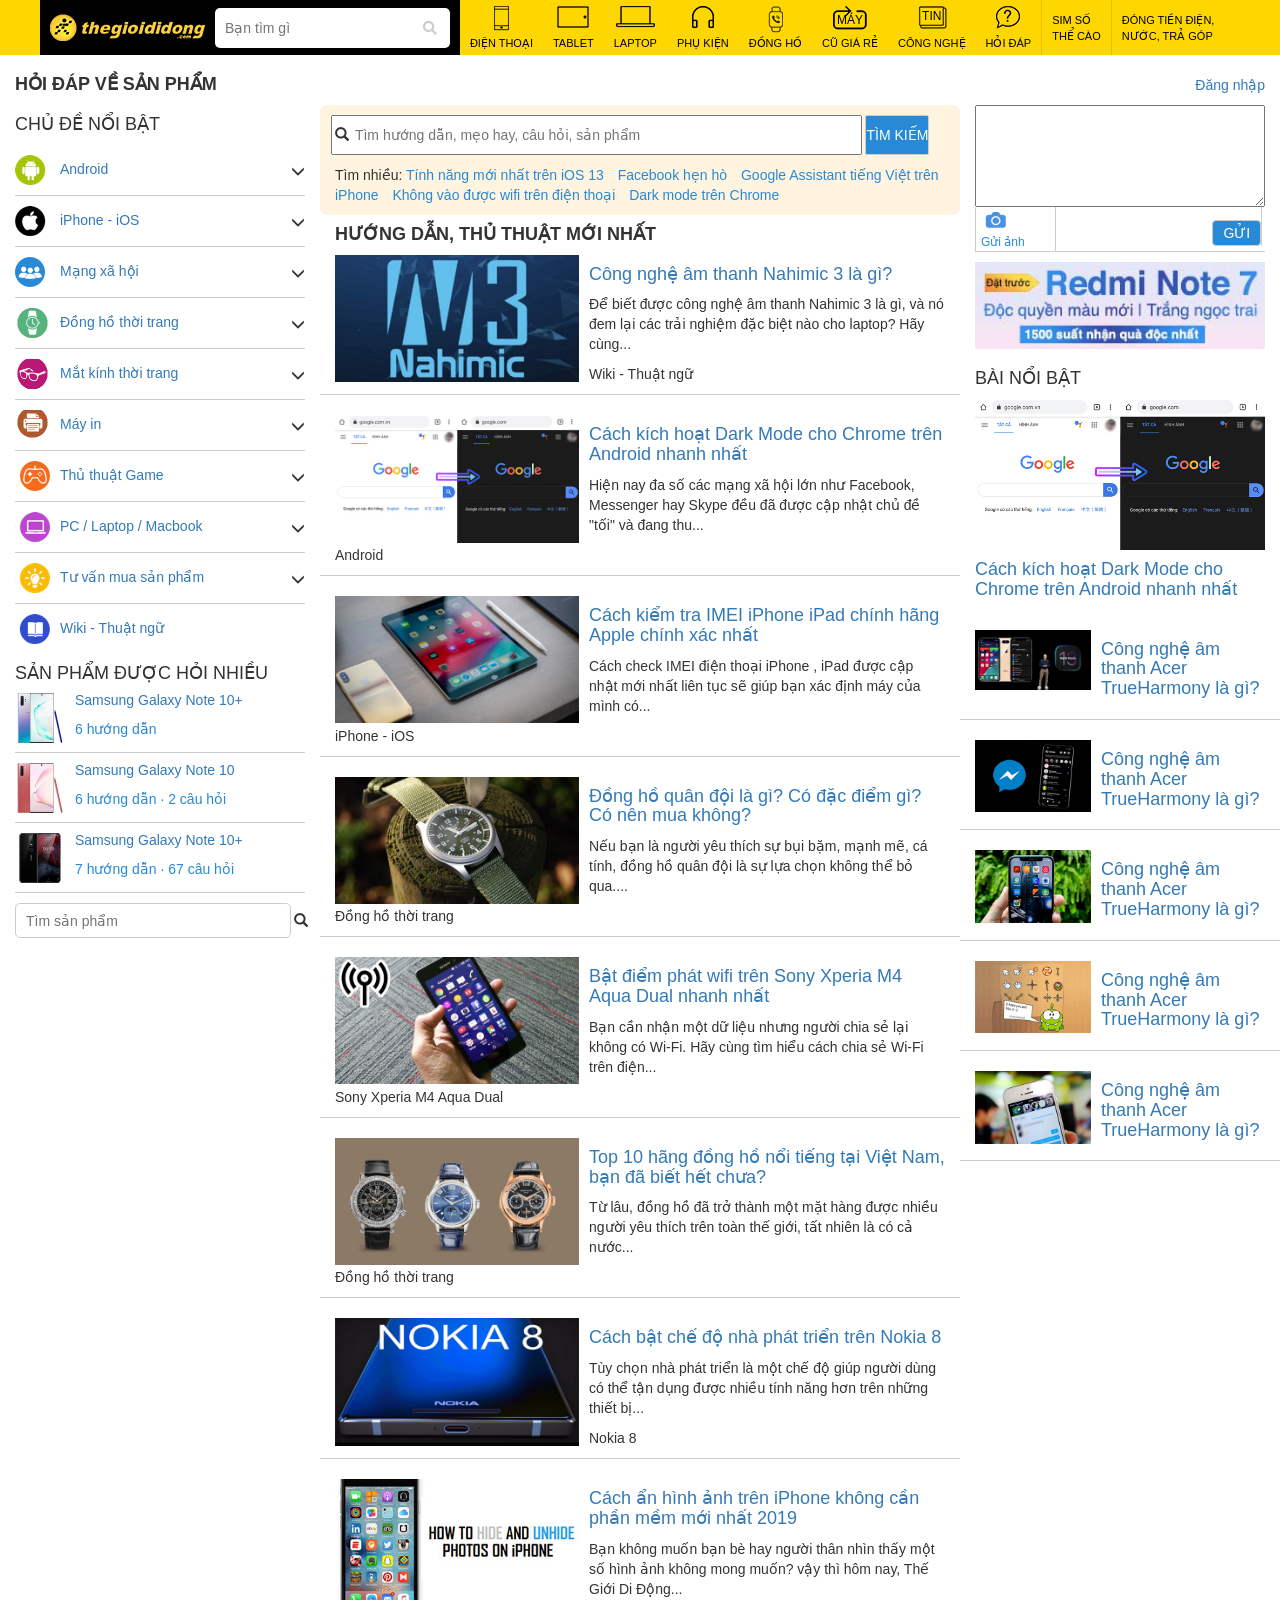
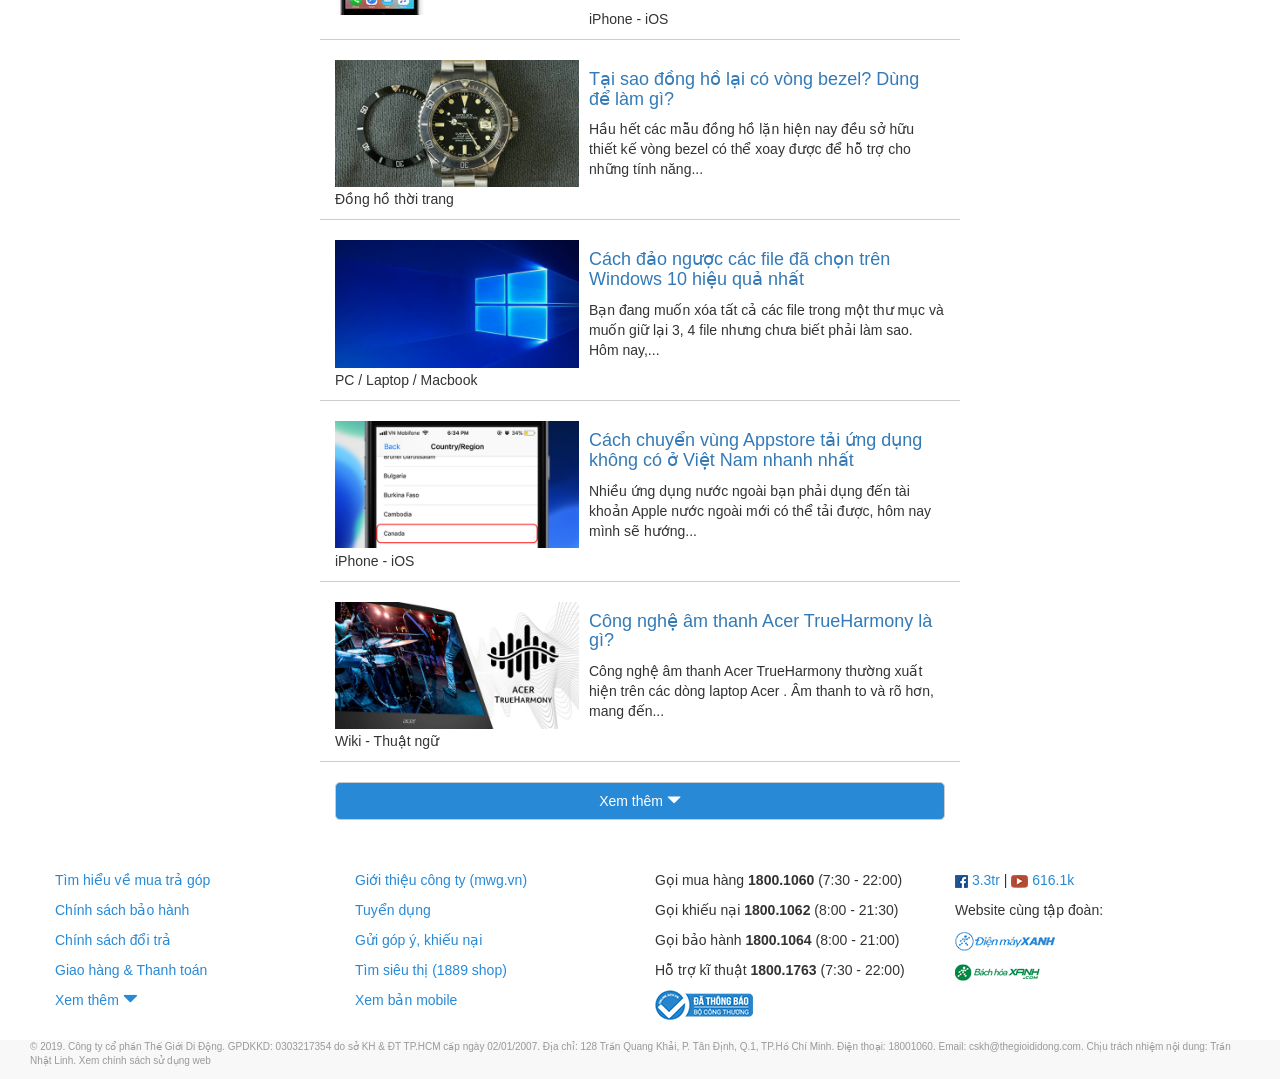
<file: HoiDap.html>
<!DOCTYPE html>
<html lang="en">
<!-- InstanceBegin template="/Templates/template.dwt" codeOutsideHTMLIsLocked="false" -->

<head>
    <meta charset="UTF-8">
    <meta name="viewport" content="width=device-width, initial-scale=1.0">
    <meta http-equiv="X-UA-Compatible" content="ie=edge">
    <!-- InstanceBeginEditable name="doctitle" -->
    <title>Hỏi đáp</title>
    <link rel="stylesheet" href="css/HoiDap_style.css">
    <!-- InstanceEndEditable -->
    <link rel="stylesheet" href="css/bootstrap-theme.css">
    <link rel="stylesheet" href="css/bootstrap.css">
    <link rel="stylesheet" href="https://use.fontawesome.com/releases/v5.8.2/css/all.css">
    <link rel="stylesheet" href="css/slick.css">
    <link rel="stylesheet" href="css/slick-theme.css">
    <link rel="stylesheet" href="css/TrangChu_style.css">
    <!-- InstanceBeginEditable name="head" -->
    <!-- InstanceEndEditable -->
</head>

<body>
    <header>
        <div class="header-list">
            <div class="header-list--logo-and-search">
                <div class="logo">
                    <a href="index.html"><i class="icon logo__ico"></i></a>
                </div>
                <div class="search">
                    <input type="text" placeholder="Bạn tìm gì">
                    <i class="fas fa-search"></i>
                </div>
            </div>
            <i class="fas fa-bars"></i>
            <div class="header-list--menu">
                <ul>
                    <li><a href="DienThoai.html"><i class="icon icon_dien_thoai"></i><span>điện thoại</span></a>
                    </li>
                    <li><a href="Tablet.html"><i class="icon icon_tablet"></i><span>tablet</span></a></li>
                    <li><a href="Laptop.html"><i class="icon icon_laptop"></i><span>laptop</span></a></li>
                    <li><a href="PhuKien.html"><i class="icon icon_phu_kien"></i><span>phụ kiện</span></a></li>
                    <li><a href="DongHo.html"><i class="icon icon_dong_ho"></i><span>đồng hồ</span></a></li>
                    <li><a href="CuGiaRe.html"><i class="icon icon_cu_gia_re">máy</i><span>cũ giá rẻ</span></a></li>
                    <li><a href="TinCongNghe.html"><i class="icon icon_tin_cong_nghe">tin</i><span>công
                                nghệ</span></a></li>
                    <li><a href="HoiDap.html"><i class="icon icon_hoi_dap"></i><span>hỏi đáp</span></a></li>
                    <li><a href="#">Sim số <br> thể cào</a></li>
                    <li><a href="DongTien.html">Đóng tiền điện, <br> nước, trả góp</a></li>
                </ul>
            </div>
        </div>
    </header>
    <!-- InstanceBeginEditable name="EditRegion2" -->
    <section>
        <div class="container-fluid section_hoi_dap">
            <div class="row">
                <div class="col-md-12 title_hoi_dap">
                    <h4>Hỏi đáp về sản phẩm</h4>
                    <a href="#">Đăng nhập</a>
                </div>
                <div class="col-md-3 chu_de_noi_bat_hoi_dap">
                    <h4>chủ đề nổi bật</h4>
                    <ul class="list_chu_de_noi_bat_hoi_dap">
                        <li><i class="android"></i><a href="">Android</a><span
                                class="glyphicon glyphicon-menu-down arrow_android"></span>
                            <ul class="sub_list_chu_de_noi_bat_android_hoi_dap">
                                <li><a href="#">Khôi phục - Reset</a></li>
                                <li><a href="#">Thủ thuật - Mẹo sử dụng</a></li>
                                <li><a href="#">ROOT Android</a></li>
                                <li><a href="#">Lỗi thường gặp</a></li>
                                <li><a href="#">Android 9</a></li>
                                <li><a href="#">Tài khoản Android</a></li>
                            </ul>
                        </li>
                        <li><i class="ios"></i><a href="">iPhone - iOS</a><span
                                class="glyphicon glyphicon-menu-down arrow_ios"></span>
                            <ul class="sub_list_chu_de_noi_bat_ios_hoi_dap">
                                <li><a href="#">iOS 13</a></li>
                                <li><a href="#">Thủ thuật sử dụng</a></li>
                                <li><a href="#">Apple ID - iCloud</a></li>
                                <li><a href="#">Lỗi thường gặp</a></li>
                                <li><a href="#">Jailbreak iOS</a></li>
                            </ul>
                        </li>
                        <li><i class="social_network"></i><a href="">Mạng xã hội</a><span
                                class="glyphicon glyphicon-menu-down arrow_social_network"></span>
                            <ul class="sub_list_chu_de_noi_bat_social_network_hoi_dap">
                                <li><a href="#">Line</a></li>
                                <li><a href="#">Skype</a></li>
                                <li><a href="#">Zalo</a></li>
                                <li><a href="#">Youtube</a></li>
                                <li><a href="#">Messenger Facebook</a></li>
                                <li><a href="#">Instagram</a></li>
                                <li><a href="#">Facebook</a></li>
                            </ul>
                        </li>
                        <li><i class="watch"></i><a href="">Đồng hồ thời trang</a><span
                                class="glyphicon glyphicon-menu-down arrow_watch"></span>
                            <ul class="sub_list_chu_de_noi_bat_watch_hoi_dap">
                                <li><a href="#">Mẹo - Hướng dẫn sử dụng</a></li>
                                <li><a href="#">Tư vấn chọn mua</a></li>
                                <li><a href="#">Thương hiệu - Dòng sản phẩm nổi bật</a></li>
                            </ul>
                        </li>
                        <li><i class="glasses"></i><a href="">Mắt kính thời trang</a><span
                                class="glyphicon glyphicon-menu-down arrow_glasses"></span>
                            <ul class="sub_list_chu_de_noi_bat_glasses_hoi_dap">
                                <li><a href="#">Thương hiệu - Sản phẩm nổi bật</a></li>
                                <li><a href="#">Mẹo sử dụng</a></li>
                                <li><a href="#">Tư vấn chọn mua</a></li>
                            </ul>
                        </li>
                        <li><i class="printer"></i><a href="">Máy in</a><span
                                class="glyphicon glyphicon-menu-down arrow_printer"></span>
                            <ul class="sub_list_chu_de_noi_bat_printer_hoi_dap">
                                <li><a href="#">Mực máy in</a></li>
                            </ul>
                        </li>
                        <li><i class="trick_game"></i><a href="">Thủ thuật Game</a><span
                                class="glyphicon glyphicon-menu-down arrow_trick_game"></span>
                            <ul class="sub_list_chu_de_noi_bat_trick_game_hoi_dap">
                                <li><a href="#">Apex Legend</a></li>
                                <li><a href="#">CS - GO</a></li>
                                <li><a href="#">LOL</a></li>
                                <li><a href="#">PUBG</a></li>
                            </ul>
                        </li>
                        <li><i class="laptop"></i><a href="">PC / Laptop / Macbook</a><span
                                class="glyphicon glyphicon-menu-down arrow_laptop"></span>
                            <ul class="sub_list_chu_de_noi_bat_laptop_hoi_dap">
                                <li><a href="#">Thủ thuật Laptop</a></li>
                                <li><a href="#">Windows 10</a></li>
                                <li><a href="#">MacOS - Apple</a></li>
                                <li><a href="#">Tư vấn chọn Laptop</a></li>
                            </ul>
                        </li>
                        <li><i class="advisory"></i><a href="">Tư vấn mua sản phẩm</a><span
                                class="glyphicon glyphicon-menu-down arrow_advisory"></span>
                            <ul class="sub_list_chu_de_noi_bat_advisory_hoi_dap">
                                <li><a href="#">Sim số - Thẻ cào</a></li>
                                <li><a href="#">Đồng hồ thông minh</a></li>
                                <li><a href="#">Laptop</a></li>
                                <li><a href="#">Máy tính bảng</a></li>
                                <li><a href="#">Điện thoại</a></li>
                            </ul>
                        </li>
                        <li><i class="wiki"></i><a href="#">Wiki - Thuật ngữ</a></li>
                    </ul>
                    <h4>sản phẩm được hỏi nhiều</h4>
                    <ul class="list_product_most_question_hoi_dap">
                        <li>
                            <div class="left_sub_product_most_question_hoi_dap">
                                <a href="#"><img src="images/338.jpg" alt="" class="img-responsive"></a>
                            </div>
                            <div class="right_sub_product_most_question_hoi_dap">
                                <h5 class="title_product_most_question_hoi_dap"><a href="#">Samsung Galaxy Note 10+</a>
                                </h5>
                                <span>6 hướng dẫn</span>
                            </div>
                        </li>
                        <li>
                            <div class="left_sub_product_most_question_hoi_dap">
                                <a href="#"><img src="images/339.jpg" alt="" class="img-responsive"></a>
                            </div>
                            <div class="right_sub_product_most_question_hoi_dap">
                                <h5 class="title_product_most_question_hoi_dap"><a href="#">Samsung Galaxy Note 10</a>
                                </h5>
                                <span>6 hướng dẫn &middot; 2 câu hỏi</span>
                            </div>
                        </li>
                        <li>
                            <div class="left_sub_product_most_question_hoi_dap">
                                <a href="#"><img src="images/340.jpg" alt="" class="img-responsive"></a>
                            </div>
                            <div class="right_sub_product_most_question_hoi_dap">
                                <h5 class="title_product_most_question_hoi_dap"><a href="#">Samsung Galaxy Note 10+</a>
                                </h5>
                                <span>7 hướng dẫn &middot; 67 câu hỏi</span>
                            </div>
                        </li>
                    </ul>
                    <input class="search_product_hoi_dap" type="text" name="search_product_hoi_dap"
                        placeholder="Tìm sản phẩm">
                    <span class="glyphicon glyphicon-search"></span>
                </div>
                <div class="col-md-6">
                    <div class="row search_box_hoi_dap">
                        <div class="col-md-12">
                            <span class="glyphicon glyphicon-search"></span>
                            <input class="search_hoi_dap" type="text" name="search_hoi_dap"
                                placeholder="Tìm hướng dẫn, mẹo hay, câu hỏi, sản phẩm">
                            <button class="btn_search_hoi_dap">tìm kiếm</button>
                            <div class="list_search_most">
                                <span>Tìm nhiều: </span>
                                <a href="#">Tính năng mới nhất trên iOS 13</a>
                                <a href="#">Facebook hẹn hò</a>
                                <a href="#">Google Assistant tiếng Việt trên iPhone</a>
                                <a href="#">Không vào được wifi trên điện thoại</a>
                                <a href="#">Dark mode trên Chrome</a>
                            </div>
                        </div>
                    </div>
                    <div class="row">
                        <div class="col-md-12 title_hoi_dap">
                            <h4>hướng dẫn, thủ thuật mới nhất</h4>
                        </div>
                        <div class="col-md-12 new_hoi_dap">
                            <div class="image_new_hoi_dap">
                                <a href="#"><img src="images/319.jpg" alt="" class="img-responsive"></a>
                            </div>
                            <div class="sub_title_hoi_dap">
                                <h4><a href="#">Công nghệ âm thanh Nahimic 3 là gì?</a></h4>
                                <p class="desciption">Để biết được công nghệ âm thanh Nahimic 3 là gì, và nó đem lại các
                                    trải nghiệm đặc biệt nào cho laptop? Hãy cùng...</p>
                                <span class="type_hoi_dap">Wiki - Thuật ngữ</span>
                            </div>
                        </div>
                        <div class="col-md-12 new_hoi_dap">
                            <div class="image_new_hoi_dap">
                                <a href="#"><img src="images/320.jpg" alt="" class="img-responsive"></a>
                            </div>
                            <div class="sub_title_hoi_dap">
                                <h4><a href="#">Cách kích hoạt Dark Mode cho Chrome trên Android nhanh nhất</a></h4>
                                <p class="desciption">Hiện nay đa số các mạng xã hội lớn như Facebook, Messenger hay
                                    Skype đều đã được cập nhật chủ đề "tối" và đang thu...</p>
                                <span class="type_hoi_dap">Android</span>
                            </div>
                        </div>
                        <div class="col-md-12 new_hoi_dap">
                            <div class="image_new_hoi_dap">
                                <a href="#"><img src="images/321.jpg" alt="" class="img-responsive"></a>
                            </div>
                            <div class="sub_title_hoi_dap">
                                <h4><a href="#">Cách kiểm tra IMEI iPhone iPad chính hãng Apple chính xác nhất</a></h4>
                                <p class="desciption">Cách check IMEI điện thoại iPhone , iPad được cập nhật mới nhất
                                    liên tục sẽ giúp bạn xác định máy của mình có...</p>
                                <span class="type_hoi_dap">iPhone - iOS</span>
                            </div>
                        </div>
                        <div class="col-md-12 new_hoi_dap">
                            <div class="image_new_hoi_dap">
                                <a href="#"><img src="images/322.jpg" alt="" class="img-responsive"></a>
                            </div>
                            <div class="sub_title_hoi_dap">
                                <h4><a href="#">Đồng hồ quân đội là gì? Có đặc điểm gì? Có nên mua không?</a></h4>
                                <p class="desciption">Nếu bạn là người yêu thích sự bụi bặm, mạnh mẽ, cá tính, đồng hồ
                                    quân đội là sự lựa chọn không thể bỏ qua....</p>
                                <span class="type_hoi_dap">Đồng hồ thời trang</span>
                            </div>
                        </div>
                        <div class="col-md-12 new_hoi_dap">
                            <div class="image_new_hoi_dap">
                                <a href="#"><img src="images/323.jpg" alt="" class="img-responsive"></a>
                            </div>
                            <div class="sub_title_hoi_dap">
                                <h4><a href="#">Bật điểm phát wifi trên Sony Xperia M4 Aqua Dual nhanh nhất</a></h4>
                                <p class="desciption">Bạn cần nhận một dữ liệu nhưng người chia sẻ lại không có Wi-Fi.
                                    Hãy cùng tìm hiểu cách chia sẻ Wi-Fi trên điện...</p>
                                <span class="type_hoi_dap">Sony Xperia M4 Aqua Dual</span>
                            </div>
                        </div>
                        <div class="col-md-12 new_hoi_dap">
                            <div class="image_new_hoi_dap">
                                <a href="#"><img src="images/324.jpg" alt="" class="img-responsive"></a>
                            </div>
                            <div class="sub_title_hoi_dap">
                                <h4><a href="#">Top 10 hãng đồng hồ nổi tiếng tại Việt Nam, bạn đã biết hết chưa?</a>
                                </h4>
                                <p class="desciption">Từ lâu, đồng hồ đã trở thành một mặt hàng được nhiều người yêu
                                    thích trên toàn thế giới, tất nhiên là có cả nước...</p>
                                <span class="type_hoi_dap">Đồng hồ thời trang</span>
                            </div>
                        </div>
                        <div class="col-md-12 new_hoi_dap">
                            <div class="image_new_hoi_dap">
                                <a href="#"><img src="images/325.jpg" alt="" class="img-responsive"></a>
                            </div>
                            <div class="sub_title_hoi_dap">
                                <h4><a href="#">Cách bật chế độ nhà phát triển trên Nokia 8</a></h4>
                                <p class="desciption">Tùy chọn nhà phát triển là một chế độ giúp người dùng có thể tận
                                    dụng được nhiều tính năng hơn trên những thiết bị...</p>
                                <span class="type_hoi_dap">Nokia 8</span>
                            </div>
                        </div>
                        <div class="col-md-12 new_hoi_dap">
                            <div class="image_new_hoi_dap">
                                <a href="#"><img src="images/326.jpg" alt="" class="img-responsive"></a>
                            </div>
                            <div class="sub_title_hoi_dap">
                                <h4><a href="#">Cách ẩn hình ảnh trên iPhone không cần phần mềm mới nhất 2019</a></h4>
                                <p class="desciption">Bạn không muốn bạn bè hay người thân nhìn thấy một số hình ảnh
                                    không mong muốn? vậy thì hôm nay, Thế Giới Di Động...</p>
                                <span class="type_hoi_dap">iPhone - iOS</span>
                            </div>
                        </div>
                        <div class="col-md-12 new_hoi_dap">
                            <div class="image_new_hoi_dap">
                                <a href="#"><img src="images/327.jpg" alt="" class="img-responsive"></a>
                            </div>
                            <div class="sub_title_hoi_dap">
                                <h4><a href="#">Tại sao đồng hồ lại có vòng bezel? Dùng để làm gì?</a></h4>
                                <p class="desciption">Hầu hết các mẫu đồng hồ lặn hiện nay đều sở hữu thiết kế vòng
                                    bezel có thể xoay được để hỗ trợ cho những tính năng...</p>
                                <span class="type_hoi_dap">Đồng hồ thời trang</span>
                            </div>
                        </div>
                        <div class="col-md-12 new_hoi_dap">
                            <div class="image_new_hoi_dap">
                                <a href="#"><img src="images/328.jpg" alt="" class="img-responsive"></a>
                            </div>
                            <div class="sub_title_hoi_dap">
                                <h4><a href="#">Cách đảo ngược các file đã chọn trên Windows 10 hiệu quả nhất</a></h4>
                                <p class="desciption">Bạn đang muốn xóa tất cả các file trong một thư mục và muốn giữ
                                    lại 3, 4 file nhưng chưa biết phải làm sao. Hôm nay,...</p>
                                <span class="type_hoi_dap">PC / Laptop / Macbook</span>
                            </div>
                        </div>
                        <div class="col-md-12 new_hoi_dap">
                            <div class="image_new_hoi_dap">
                                <a href="#"><img src="images/329.jpg" alt="" class="img-responsive"></a>
                            </div>
                            <div class="sub_title_hoi_dap">
                                <h4><a href="#">Cách chuyển vùng Appstore tải ứng dụng không có ở Việt Nam nhanh
                                        nhất</a></h4>
                                <p class="desciption">Nhiều ứng dụng nước ngoài bạn phải dụng đến tài khoản Apple nước
                                    ngoài mới có thể tải được, hôm nay mình sẽ hướng...</p>
                                <span class="type_hoi_dap">iPhone - iOS</span>
                            </div>
                        </div>
                        <div class="col-md-12 new_hoi_dap">
                            <div class="image_new_hoi_dap">
                                <a href="#"><img src="images/330.jpg" alt="" class="img-responsive"></a>
                            </div>
                            <div class="sub_title_hoi_dap">
                                <h4><a href="#">Công nghệ âm thanh Acer TrueHarmony là gì?</a></h4>
                                <p class="desciption">Công nghệ âm thanh Acer TrueHarmony thường xuất hiện trên các dòng
                                    laptop Acer . Âm thanh to và rõ hơn, mang đến...</p>
                                <span class="type_hoi_dap">Wiki - Thuật ngữ</span>
                            </div>
                        </div>
                        <div class="col-md-12 load_more_news_hoi_dap">
                            <button class="btn_load_more_news_hoi_dap">Xem thêm <span
                                    class="glyphicon glyphicon-triangle-bottom"></span></button>
                        </div>
                    </div>
                </div>
                <div class="col-md-3">
                    <div class="row">
                        <div class="col-md-12">
                            <textarea class="comment_hoi_dap" name="comment_hoi_dap" cols="30" rows="5"></textarea>
                            <div class="submit_comment_hoi_dap">
                                <div class="send_pic">
                                    <i class="picture_hoi_dap"></i>
                                    <span>Gửi ảnh</span>
                                </div>
                                <div class="submit">
                                    <button>Gửi</button>
                                </div>
                            </div>
                        </div>
                    </div>
                    <div class="row ads_hoi_dap">
                        <div class="col-md-12">
                            <a href="#"><img src="images/331.jpg" alt="" class="img-responsive"></a>
                        </div>
                    </div>
                    <div class="row post_highlights_hoi_dap">
                        <div class="col-md-12 title_post_highlights_hoi_dap">
                            <h4>bài nổi bật</h4>
                        </div>
                        <div class="col-md-12 newest_hoi_dap">
                            <div class="image_newest_hoi_dap">
                                <a href="#"><img src="images/332.jpg" alt="" class="img-responsive"></a>
                            </div>
                            <div class="sub_title_hoi_dap">
                                <h4><a href="#">Cách kích hoạt Dark Mode cho Chrome trên Android nhanh nhất</a></h4>
                            </div>
                        </div>
                        <div class="col-md-12 new_hoi_dap">
                            <div class="image_new_hoi_dap">
                                <a href="#"><img src="images/333.jpg" alt="" class="img-responsive"></a>
                            </div>
                            <div class="sub_title_hoi_dap">
                                <h4><a href="#">Công nghệ âm thanh Acer TrueHarmony là gì?</a></h4>
                            </div>
                        </div>
                        <div class="col-md-12 new_hoi_dap">
                            <div class="image_new_hoi_dap">
                                <a href="#"><img src="images/334.jpg" alt="" class="img-responsive"></a>
                            </div>
                            <div class="sub_title_hoi_dap">
                                <h4><a href="#">Công nghệ âm thanh Acer TrueHarmony là gì?</a></h4>
                            </div>
                        </div>
                        <div class="col-md-12 new_hoi_dap">
                            <div class="image_new_hoi_dap">
                                <a href="#"><img src="images/335.jpg" alt="" class="img-responsive"></a>
                            </div>
                            <div class="sub_title_hoi_dap">
                                <h4><a href="#">Công nghệ âm thanh Acer TrueHarmony là gì?</a></h4>
                            </div>
                        </div>
                        <div class="col-md-12 new_hoi_dap">
                            <div class="image_new_hoi_dap">
                                <a href="#"><img src="images/336.jpg" alt="" class="img-responsive"></a>
                            </div>
                            <div class="sub_title_hoi_dap">
                                <h4><a href="#">Công nghệ âm thanh Acer TrueHarmony là gì?</a></h4>
                            </div>
                        </div>
                        <div class="col-md-12 new_hoi_dap">
                            <div class="image_new_hoi_dap">
                                <a href="#"><img src="images/337.jpg" alt="" class="img-responsive"></a>
                            </div>
                            <div class="sub_title_hoi_dap">
                                <h4><a href="#">Công nghệ âm thanh Acer TrueHarmony là gì?</a></h4>
                            </div>
                        </div>
                    </div>
                </div>
            </div>
        </div>
    </section>
    <!-- InstanceEndEditable -->
    <footer>
        <div class="container-fluid footer">
            <div class="row">
                <div class="col-md-3">
                    <ul class="list_about">
                        <li><a href="#">Tìm hiểu về mua trả góp</a></li>
                        <li><a href="#">Chính sách bảo hành</a></li>
                        <li><a href="#">Chính sách đổi trả</a></li>
                        <li><a href="#">Giao hàng & Thanh toán</a></li>
                        <li><a href="#">Xem thêm <span class="glyphicon glyphicon-triangle-bottom"></span></a></li>
                    </ul>
                </div>
                <div class="col-md-3">
                    <ul class="list_about">
                        <li><a href="#">Giới thiệu công ty (mwg.vn)</a></li>
                        <li><a href="#">Tuyển dụng</a></li>
                        <li><a href="#">Gửi góp ý, khiếu nại</a></li>
                        <li><a href="#">Tìm siêu thị (1889 shop)</a></li>
                        <li><a href="#">Xem bản mobile</a></li>
                    </ul>
                </div>
                <div class="col-md-3">
                    <ul class="list_about">
                        <li>Gọi mua hàng <span>1800.1060</span> (7:30 - 22:00)</li>
                        <li>Gọi khiếu nại <span>1800.1062</span> (8:00 - 21:30)</li>
                        <li>Gọi bảo hành <span>1800.1064</span> (8:00 - 21:00)</li>
                        <li>Hỗ trợ kĩ thuật <span>1800.1763</span> (7:30 - 22:00)</li>
                        <li><a href="#"><i class="icon icon_notification"></i></a></li>
                    </ul>
                </div>
                <div class="col-md-3">
                    <ul class="list_about">
                        <li><a href="#"><i class="icon icon_fb"></i>&nbsp;3.3tr</a> | <a href="#"><i
                                    class="icon icon_ytb"></i>&nbsp;616.1k</a></li>
                        <li>Website cùng tập đoàn:</li>
                        <li><a href="#"><i class="icon icon_dmx"></i></a></li>
                        <li><a href="#"><i class="icon icon_bhx"></i></a></li>
                    </ul>
                </div>
            </div>
        </div>
    </footer>
    <div class="container-fluid privacy">
        <div class="row">
            <div class="col-md-12 sub_privacy">
                <p>&copy; 2019. Công ty cổ phần Thế Giới Di Động. GPDKKD: 0303217354 do sở KH & ĐT TP.HCM cấp ngày
                    02/01/2007. Địa chỉ: 128 Trần Quang Khải, P. Tân Định, Q.1, TP.Hồ Chí Minh. Điện thoại:
                    18001060. Email: cskh@thegioididong.com. Chịu trách nhiệm nội dung: Trần Nhật Linh. <a href="#">Xem
                        chính sách sử dụng web</a> </p>
            </div>
        </div>
    </div>
    <script src="js/jquery.js"></script>
    <script src="js/bootstrap.js"></script>
    <script src="js/slick.js"></script>
    <script src="js/nav-mobile.js"></script>
    <!-- InstanceBeginEditable name="EditRegion1" -->
    <script type="text/javascript">
        $(document).ready(function () {
            $(".list_chu_de_noi_bat_hoi_dap").children("li").click(function () {
                console.log($(this).children("ul"));
                $(this).children("ul").slideToggle();
            });
        });
    </script>
    <!-- InstanceEndEditable -->
</body>

<!-- InstanceEnd -->

</html>
</file>
<file: css/HoiDap_style.css>
body {
    background: #fff;
}

a {
    color: #000;
}

a:hover {
    text-decoration: none;
    color: #000;
}

.section_hoi_dap {
    max-width: 1300px;
}

.title_hoi_dap {
    display: -webkit-box;
    display: flex;
    -webkit-box-align: center;
            align-items: center;
}

.title_hoi_dap h4 {
    font-weight: bold;
    text-transform: uppercase;
}

.title_hoi_dap a {
    margin-left: auto;
}

.chu_de_noi_bat_hoi_dap h4 {
    text-transform: uppercase;
}

.list_chu_de_noi_bat_hoi_dap {
    list-style: none;
    padding: 0;
}

.list_chu_de_noi_bat_hoi_dap li {
    padding: 10px 0;
    border-bottom: 1px solid #ccc;
}

.list_chu_de_noi_bat_hoi_dap li:last-child {
    border-bottom: none;
}

.list_chu_de_noi_bat_hoi_dap span {
    margin-top: 8px;
    float: right;
    cursor: pointer;
}

.list_chu_de_noi_bat_hoi_dap a:hover {
    color: #288ad6;
}

.list_chu_de_noi_bat_hoi_dap i {
    margin-right: 10px;
    background-repeat: no-repeat;
    width: 35px;
    height: 30px;
    display: inline-block;
    vertical-align: middle;
}

.list_chu_de_noi_bat_hoi_dap .android {
    background-image: url('../images/316.jpg');
    background-position: 0 0;
}

.list_chu_de_noi_bat_hoi_dap .ios {
    background-position: -35px 0;
    background-image: url('../images/316.jpg');
}

.list_chu_de_noi_bat_hoi_dap .social_network {
    background-image: url('../images/317.jpg');
}

.list_chu_de_noi_bat_hoi_dap .watch {
    background-image: url('../images/318.jpg');
    background-position: 0 0;
    background-size: 35px 200px;
}

.list_chu_de_noi_bat_hoi_dap .glasses {
    background-image: url('../images/318.jpg');
    background-position: 0 -70px;
    background-size: 35px 210px;
}

.list_chu_de_noi_bat_hoi_dap .printer {
    background-image: url('../images/318.jpg');
    background-position: 0 -35px;
    background-size: 35px 200px;
}

.list_chu_de_noi_bat_hoi_dap .trick_game {
    background-position: -171px -32px;
    background-image: url('../images/316.jpg');
    vertical-align: middle;
}

.list_chu_de_noi_bat_hoi_dap .laptop {
    background-position: -100px 0;
    background-image: url('../images/316.jpg');
    vertical-align: middle;
}

.list_chu_de_noi_bat_hoi_dap .advisory {
    background-position: -135px 0;
    background-image: url('../images/316.jpg');
}

.list_chu_de_noi_bat_hoi_dap .wiki {
    background-position: -170px 0;
    background-image: url('../images/316.jpg');
}

.sub_list_chu_de_noi_bat_android_hoi_dap,
.sub_list_chu_de_noi_bat_ios_hoi_dap,
.sub_list_chu_de_noi_bat_social_network_hoi_dap,
.sub_list_chu_de_noi_bat_watch_hoi_dap,
.sub_list_chu_de_noi_bat_glasses_hoi_dap,
.sub_list_chu_de_noi_bat_printer_hoi_dap,
.sub_list_chu_de_noi_bat_trick_game_hoi_dap,
.sub_list_chu_de_noi_bat_laptop_hoi_dap,
.sub_list_chu_de_noi_bat_advisory_hoi_dap {
    list-style: none;
    padding: 0;
    border: 1px solid #ccc;
    box-shadow: 1px 1px 3px 0px #000;
    display: none;
}

.sub_list_chu_de_noi_bat_android_hoi_dap li,
.sub_list_chu_de_noi_bat_ios_hoi_dap li,
.sub_list_chu_de_noi_bat_social_network_hoi_dap li,
.sub_list_chu_de_noi_bat_watch_hoi_dap li,
.sub_list_chu_de_noi_bat_glasses_hoi_dap li,
.sub_list_chu_de_noi_bat_printer_hoi_dap li,
.sub_list_chu_de_noi_bat_trick_game_hoi_dap li,
.sub_list_chu_de_noi_bat_laptop_hoi_dap li,
.sub_list_chu_de_noi_bat_advisory_hoi_dap li {
    padding-left: 10px;
}

.search_hoi_dap {
    height: 40px;
    padding-left: 22px;
    outline: none;
    width: calc(100% - 65px);
}

@media only screen and (min-width: 991px) {
    .search_hoi_dap {
        width: 87%;
    }
}

.glyphicon-search {
    margin-right: -22px;
}

.btn_search_hoi_dap {
    height: 40px;
    text-transform: uppercase;
    background: #288ad6;
    color: #fff;
    outline: none;
    border-radius: 2px;
    border: 1px solid #ccc;
}

.list_search_most {
    margin-top: 10px;
}

.list_search_most a {
    color: #288ad6;
    margin-right: 10px;
}

.list_search_most a:hover {
    color: #288ad6;
    text-decoration: underline;
}

.search_box_hoi_dap {
    padding-top: 10px;
    padding-bottom: 10px;
    background: #fff4df;
    border-radius: 7px;
}

@media only screen and (min-width: 991px) {
    .image_new_hoi_dap {
        float: left;
        width: 40%;
        margin-right: 10px;
    }
}

.new_hoi_dap {
    margin-bottom: 20px;
    border-bottom: 1px solid #ccc;
    padding-bottom: 10px;
}

.sub_title_hoi_dap h4 a:hover {
    color: #288ad6;
}

.btn_load_more_news_hoi_dap {
    width: 100%;
    border: 1px solid #ccc;
    background: #288ad6;
    color: #fff;
    padding: 8px 0;
    border-radius: 5px;
    outline: none;
}

.comment_hoi_dap {
    width: 100%;
}

.send_pic {
    width: 28%;
    display: inline-block;
    border-left: 1px solid #ccc;
    padding-top: 5px;
    padding-left: 5px;
    border-right: 1px solid #ccc;
}

.send_pic span {
    font-size: 12px;
    color: #288ad6;
}

.send_pic i {
    background-image: url('../images/316.jpg');
    background-repeat: no-repeat;
    width: 25px;
    height: 19px;
    display: block;
    background-position: -205px 0;
    cursor: pointer;
}

.submit {
    width: 69.69%;
    display: inline-block;
    border-right: 1px solid #ccc;
    padding-top: 13px;
}

.submit button {
    outline: none;
    text-transform: uppercase;
    color: #fff;
    background: #288ad6;
    border: 1px solid #ccc;
    border-radius: 4px;
    padding: 2px 10px;
    float: right;
}

.submit_comment_hoi_dap {
    margin-top: -5px;
    border-bottom: 1px solid #ccc;
}

.newest_hoi_dap {
    margin-bottom: 20px;
}

.title_post_highlights_hoi_dap h4 {
    text-transform: uppercase;
}

.ads_hoi_dap {
    margin-top: 10px;
    margin-bottom: 10px;
}

.list_product_most_question_hoi_dap {
    list-style: none;
    padding: 0;
}

.list_product_most_question_hoi_dap li {
    margin-bottom: 10px;
    border-bottom: 1px solid #ccc;
    height: 60px;
}

.left_sub_product_most_question_hoi_dap img {
    width: 50px;
    height: 50px;
    float: left;
    margin-right: 10px;
}

.right_sub_product_most_question_hoi_dap a:hover,
.right_sub_product_most_question_hoi_dap span {
    color: #288ad6;
}

.search_product_hoi_dap {
    width: 95%;
    padding-left: 10px;
    height: 35px;
    border-radius: 5px;
    border: 1px solid #ccc;
    outline: none;
}

.load_more_news_hoi_dap {
    margin-bottom: 10px;
}

footer {
    margin-top: 20px;
}
</file>
<file: css/TrangChu_style.css>
body {
    font-family: Arial, Helvetica, sans-serif;
}

img {
    width: 100%;
}

* {
    margin: 0;
    padding: 0;
}

a,
a:hover {
    text-decoration: none;
}

ul {
    list-style-type: none;
}

/**************************************HEADER**************************************/

.section,
.footer {
    max-width: 1200px;
    overflow: hidden;
}

header {
    background: #fed700;
    margin-bottom: 10px;
}

.header-list {
    max-width: 1200px;
    margin: 0 auto;
    display: -webkit-box;
    display: flex;
    height: 55px;
}

.header-list--logo-and-search {
    display: -webkit-box;
    display: flex;
    -webkit-box-align: center;
            align-items: center;
    background-color: #000;
    padding: 0 10px;
}

.icon {
    background-image: url('../images/424.jpg');
    background-repeat: no-repeat;
    display: inline-block;
    vertical-align: middle;
}

.logo .logo__ico {
    width: 155px;
    height: 27px;
    background-position: 0 0;
}

.search input {
    margin-left: 10px;
    font-size: 14px;
    padding: 10px;
    border-radius: 5px 0 0 5px;
    border: none;
    outline: none;
}

.search .fa-search {
    background: #fff;
    color: #ccc;
    margin: -1px 0 0 -4px;
    width: 40px;
    height: 40px;
    line-height: 40px;
    text-align: center;
    border-radius: 0 5px 5px 0;
    cursor: pointer;
}

.header-list--menu ul {
    display: -webkit-box;
    display: flex;
    -webkit-box-align: center;
            align-items: center;
    text-transform: uppercase;
    font-size: 11px;
}

.header-list--menu ul li {
    height: 100%;
    padding: 5px 10px 4px 10px;
    box-sizing: border-box;
}

.header-list--menu ul li a {
    color: #000;
}

.header-list--menu ul li:nth-child(9) {
    padding-top: 13px;
    padding-bottom: 12px;
    border-left: 1px solid rgba(0, 0, 0, .1);
}

.header-list--menu ul li:last-child {
    padding-top: 13px;
    padding-bottom: 12px;
    border-left: 1px solid rgba(0, 0, 0, .1);
}

.icon_dien_thoai {
    width: 15px;
    height: 30px;
    background-position: -190px 0px;
    display: block;
    margin: 0 auto;
}

.icon_tablet {
    width: 32px;
    height: 30px;
    background-position: -209px 0px;
    display: block;
    margin: 0 auto;
}

.icon_laptop {
    width: 39px;
    height: 30px;
    background-position: -245px 0px;
    display: block;
    margin: 0 auto;
}

.icon_phu_kien {
    width: 22px;
    height: 30px;
    background-position: -288px 0px;
    display: block;
    margin: 0 auto;
}

.icon_dong_ho {
    width: 15px;
    height: 30px;
    background-position: -362px -50px;
    display: block;
    margin: 0 auto;
}

.icon_cu_gia_re {
    width: 34px;
    height: 30px;
    background-position: -315px 0px;
    display: block;
    margin: 0 auto;
    text-align: center;
    line-height: 28px;
    font-style: unset;
    text-transform: uppercase;
    font-size: 12px;
    color: #000;
}

.icon_tin_cong_nghe {
    width: 31px;
    height: 30px;
    background-position: -374px 0px;
    display: block;
    margin: 0 auto;
    text-align: center;
    color: #000;
    font-style: unset;
    text-transform: uppercase;
    font-size: 12px;
    line-height: 20px;
}

.icon_hoi_dap {
    width: 24px;
    height: 30px;
    background-position: -410px 0px;
    display: block;
    margin: 0 auto;
}

@media (min-width: 1240px){
    .fa-bars{
        display: none;
    }
}

@media (max-width: 1240px){
    .logo .logo__ico {
        width: 27px;
    }
    .header-list{
        display: block;
        height: auto;
    }
    .fa-search{
        margin: 0 0 0 -4px!important;
    }
    .fa-bars{
        float: right;
        font-size: 30px;
        line-height: 55px;
        margin-right: 10px;
    }
    .header-list--menu{
        display: block;
    }
    .header-list--logo-and-search, .logo, .search, .fa-bars{
        display: inline-block;
    }
    .header-list--logo-and-search{
        padding: 10px;
    }
    .header-list--menu ul{
        display: none;
        text-align: center;
    }
    .header-list--menu ul li{
        display: inline-block;
        width: 49%;
        padding: 0;
        margin-top: 20px;
    }
    .header-list--menu ul li:nth-child(9), .header-list--menu ul li:last-child {
        border: none;
    }
}

@media (max-width: 450px){
    .search .fa-search{
        display: none;
    }
    .search input{
        border-radius: 5px;
    }
}

/***********************************BANNER***********************************/
.slick-slide img {
    width: 100%;
}

.main_technology_news {
    background: #fff;
}

.title .slick-slide>div>div {
    height: 50px;
    font-size: 13px;
}

.title_technology_news {
    border-bottom: 1px solid silver;
    margin-bottom: 10px;
}

.title_technology_news h4 {
    font-size: 14px;
}

.title_technology_news h4 a {
    text-transform: uppercase;
    color: #000;
    text-decoration: none;
    font-weight: 600;
    background: #fed700;
    padding: 10px 20px;
}

.sub_technology_news {
    padding-bottom: 10px;
}

.sub_technology_news h4 {
    margin-top: 0;
}

.sub_technology_news h4 a {
    color: #000;
    text-decoration: none;
    font-size: 14px;
}

.sub_technology_news .time {
    color: #999;
    font-size: 12px;
}

.sub_technology_news h4 a:hover {
    color: #288ad6;
}

.ads_banner img {
    margin-top: 10px;
}

.title,
.title_mobile {
    background: #fff;
    margin-top: -5px;
}

.title .slick-slide {
    padding-top: 10px;
    padding-bottom: 10px;
    cursor: pointer;
}

.slide_and_main_news,
.ads_banner_2,
.main_slide_phone_weekend,
.phone_most_prominent {
    margin-bottom: 20px;
}

@media only screen and (max-width: 1240px){
    .slick-slide{
        z-index: 0;
    }
}

/**************************************SECTION**************************************/
.phone_weekend {
    background: #fff;
    padding: 30px 10px 0 10px;
}

.phone_weekend img {
    height: 180px;
    width: 180px;
}

.slide_phone_weekend {
    margin-top: 20px;
    padding: 0;
    border: 1px solid #f00;
}

.slide_phone_weekend::before {
    content: ' ';
    display: block;
    background: url('../images/12.jpg') no-repeat center center;
    background-size: 309px 38px;
    width: 309px;
    height: 38px;
    position: absolute;
    left: 50%;
    top: -19px;
    margin-left: -154px;
    z-index: 9;
}

.sub_title {
    padding-left: 10px;
    padding-right: 10px;
}

.sub_title h4 {
    font-size: 14px;
}

.sub_title h4 a {
    color: #000;
    text-decoration: none;
}

.sub_title .price {
    font-weight: bold;
    color: #f00;
}

.sub_title .old_price {
    font-weight: normal;
    text-decoration: line-through;
    color: #000;
}

.sub_title .description {
    font-size: 13px;
}

.sub_title h4 a:hover {
    color: #288ad6;
}

.phone_most_prominent {
    background: #fff;
    padding-top: 10px;
}

.list_phone_most_prominent {
    display: -webkit-box;
    display: flex;
    -webkit-box-align: center;
            align-items: center;
    list-style: none;
    padding: 0;
}

@media (max-width: 1240px) {
    .list_phone_most_prominent {
        display: -webkit-box;
        overflow-x: scroll;
    }
    .list_phone_most_prominent li:first-child{
        margin-right: 20px;
    }
}

.list_phone_most_prominent li:first-child {
    text-transform: uppercase;
    font-weight: bold;
    margin-left: 0 !important;
}

.list_phone_most_prominent li:nth-of-type(2) {
    margin-left: auto;
}

.list_phone_most_prominent li:not(:nth-of-type(2)) {
    margin-left: 20px;
}

.list_phone_most_prominent li a:hover {
    color: #288ad6;
}

.phones img {
    height: 180px;
    width: 180px;
    margin: 0 auto;
}

/******************************************FOOTER******************************************/
footer {
    background: #fff;
}

.footer {
    padding-top: 20px;
}

.list_about {
    list-style: none;
    padding: 0;
}

.list_about li {
    margin-bottom: 10px;
}

.list_about li a {
    color: #288ad6;
    text-decoration: none;
}

.list_about li span {
    font-weight: bold;
    cursor: pointer;
}

.list_about li a:hover {
    color: #999;
}

.list_about li span:hover {
    opacity: 0.8;
}

.fa-facebook-f {
    color: navy;
}

.fa-youtube {
    color: red;
}

.privacy {
    margin-top: 10px;
    background: #f8f8f8;
}

.privacy .row {
    max-width: 1425px;
    margin: 0 auto;
}

.privacy p,
.privacy a {
    color: #999;
    font-size: 10px;
    text-decoration: none;
}

.phone_weekend_mobile {
    padding-top: 20px;
}

.icon_fb {
    width: 13px;
    height: 13px;
    display: inline-block;
    vertical-align: middle;
    background-position: 0 -30px;
}

.icon_ytb {
    width: 17px;
    height: 13px;
    display: inline-block;
    vertical-align: middle;
    background-position: -16px -30px;
}

.icon_dmx {
    width: 100px;
    height: 19px;
    display: inline-block;
    vertical-align: middle;
    background-position: -36px -30px;
}

.icon_bhx {
    background-image: url(../images/425.jpg);
    background-repeat: no-repeat;
    width: 85px;
    height: 18px;
    display: inline-block;
    background-position: -221px 0;
}

.icon_notification {
    width: 98px;
    height: 30px;
    display: inline-block;
    vertical-align: middle;
    background-position: -4px -54px;
}

@media only screen and (min-width: 992px) {

    .slide_and_main_news .col-md-8,
    .title_technology_news,
    .sub_technology_news {
        padding-left: 0;
    }

    .ads .col-md-12 {
        padding-left: 0;
        padding-right: 0;
        margin-top: 10px;
    }

    .ads_banner_2 .col-xs-12 {
        padding-left: 0;
        padding-right: 0;
    }
}

@media only screen and (max-width: 991px) {
    .slide_bar .title_mobile {
        margin-bottom: 20px;
    }
}
</file>
